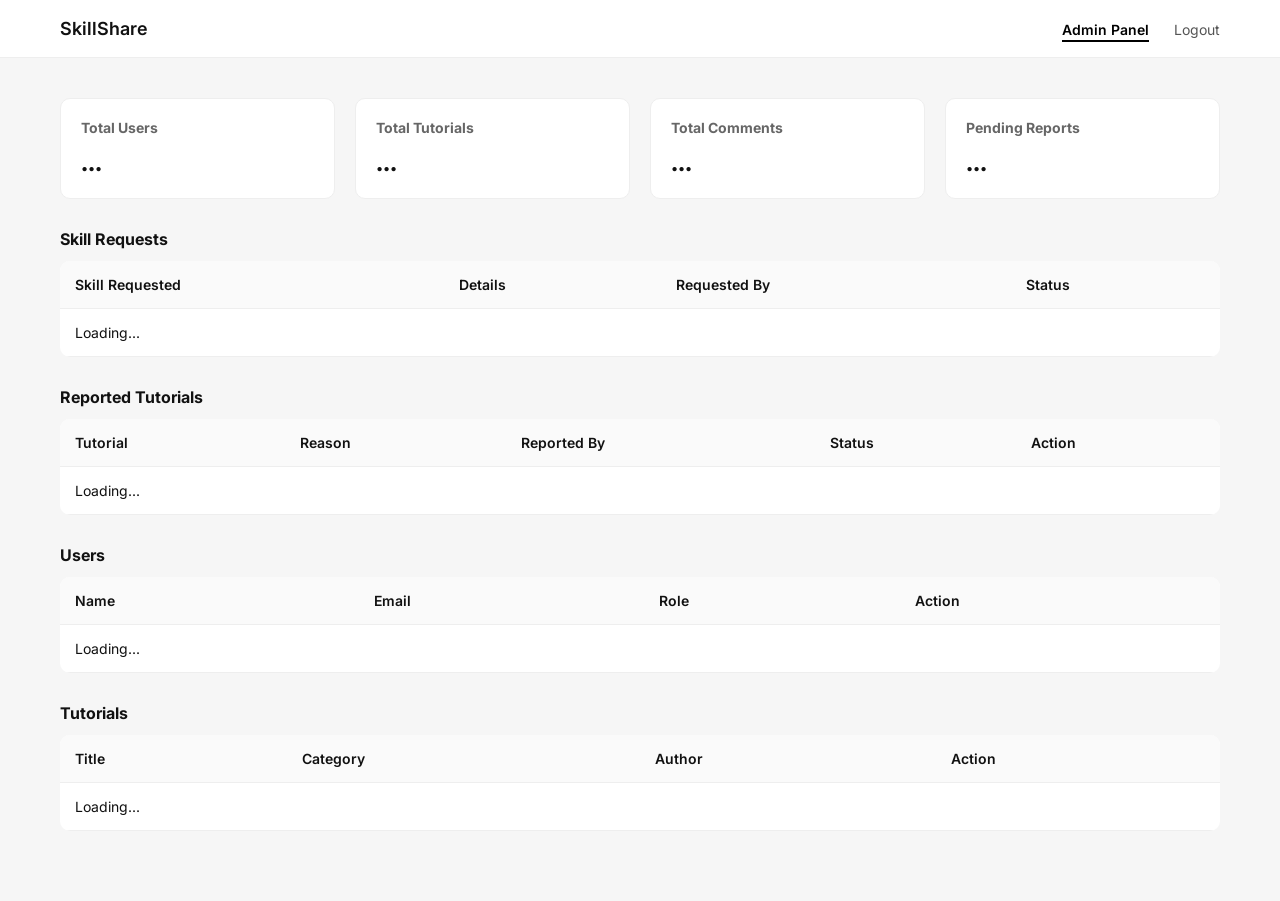
<file: admin.html>
<!DOCTYPE html>
<html lang="en">
<head>
<meta charset="UTF-8">
<meta name="viewport" content="width=device-width, initial-scale=1.0">
<title>Admin Panel</title>
<link href="https://fonts.googleapis.com/css2?family=Inter:wght@300;400;600&display=swap" rel="stylesheet">
<link rel="stylesheet" href="app.css">
</head>
<body data-nav="admin" data-active="admin">
<div id="nav"></div>

<div class="container">
    <div class="stats">
        <div class="stat"><h3>Total Users</h3><p id="users">...</p></div>
        <div class="stat"><h3>Total Tutorials</h3><p id="tutorials">...</p></div>
        <div class="stat"><h3>Total Comments</h3><p id="comments">...</p></div>
        <div class="stat"><h3>Pending Reports</h3><p id="reportCount">...</p></div>
    </div>

    <h3 class="table-title">Skill Requests</h3>
    <table>
        <thead><tr><th>Skill Requested</th><th>Details</th><th>Requested By</th><th>Status</th></tr></thead>
        <tbody id="reqTable"><tr><td colspan="4">Loading...</td></tr></tbody>
    </table>

    <h3 class="table-title">Reported Tutorials</h3>
    <table>
        <thead><tr><th>Tutorial</th><th>Reason</th><th>Reported By</th><th>Status</th><th>Action</th></tr></thead>
        <tbody id="reportTable"><tr><td colspan="5">Loading...</td></tr></tbody>
    </table>

    <h3 class="table-title">Users</h3>
    <table>
        <thead><tr><th>Name</th><th>Email</th><th>Role</th><th>Action</th></tr></thead>
        <tbody id="userTable"><tr><td colspan="4">Loading...</td></tr></tbody>
    </table>

    <h3 class="table-title">Tutorials</h3>
    <table>
        <thead><tr><th>Title</th><th>Category</th><th>Author</th><th>Action</th></tr></thead>
        <tbody id="tutTable"><tr><td colspan="4">Loading...</td></tr></tbody>
    </table>
</div>

<script src="app.js"></script>
<script>
function deleteUser(id){ // remove user
    if(!confirm("Are you sure you want to delete this user? Their tutorials will also be deleted.")) return
    fetch("admin_delete_user.php",{method:"POST",body:makeData({id:id})})
        .then(function(res){return res.json()})
        .then(function(data){
            if(!data.success){
                alert(data.message||"Could not delete user.")
                return
            }
            let row=byId("user_"+id)
            if(row) row.remove()
        })
}

function deleteTutorial(id){ // remove tutorial
    if(!confirm("Are you sure you want to delete this tutorial?")) return
    fetch("admin_delete_tutorial.php",{method:"POST",body:makeData({id:id})})
        .then(function(res){return res.json()})
        .then(function(data){
            if(!data.success){
                alert(data.message||"Could not delete tutorial.")
                return
            }
            let row=byId("tut_"+id)
            if(row) row.remove()
        })
}

function resolveReport(id){ // resolve row
    fetch("resolve_report.php",{method:"POST",body:makeData({id:id})})
        .then(function(res){return res.json()})
        .then(function(data){
            if(!data.success) return
            let row=byId("report_"+id)
            if(!row) return
            row.cells[3].innerText="resolved"
            row.cells[4].innerHTML="-"
        })
}

function loadAdminData(){ // stats data
    loadJson("admin_stats.php",function(data){
        if(data.error){
            alert("Access denied. Admins only.")
            window.location="index.html"
            return
        }

        byId("users").innerText=data.user_count
        byId("tutorials").innerText=data.tut_count
        byId("comments").innerText=data.comment_count

        let userHtml=""
        data.users.forEach(function(item){
            let action=item.role==="admin"?"Protected":'<button onclick="deleteUser('+item.id+')">Remove</button>'
            userHtml+='<tr id="user_'+item.id+'"><td>'+safe(item.name)+'</td><td>'+safe(item.email)+'</td><td>'+safe(item.role)+'</td><td>'+action+'</td></tr>'
        })
        byId("userTable").innerHTML=userHtml

        let tutHtml=""
        data.tutorials.forEach(function(item){
            tutHtml+='<tr id="tut_'+item.id+'"><td>'+safe(item.title)+'</td><td>'+safe(item.category)+'</td><td>'+safe(item.author)+'</td><td><button onclick="deleteTutorial('+item.id+')">Delete</button></td></tr>'
        })
        byId("tutTable").innerHTML=tutHtml
    },function(){
        alert("Could not load admin data. Is the server running?")
    })
}

function loadRequests(){ // request rows
    loadJson("get_requests.php",function(items){
        if(items.error) return
        if(!items.length){
            byId("reqTable").innerHTML="<tr><td colspan='4' class='muted'>No requests yet.</td></tr>"
            return
        }
        let html=""
        items.forEach(function(item){
            html+='<tr><td>'+safe(item.skill)+'</td><td>'+safe(item.details||"-")+'</td><td>'+safe(item.requested_by)+'</td><td>'+safe(item.status)+'</td></tr>'
        })
        byId("reqTable").innerHTML=html
    })
}

function loadReports(){ // report rows
    loadJson("get_reports.php",function(items){
        if(items.error) return
        byId("reportCount").innerText=items.filter(function(item){return item.status==="pending"}).length
        if(!items.length){
            byId("reportTable").innerHTML="<tr><td colspan='5' class='muted'>No reports yet.</td></tr>"
            return
        }
        let html=""
        items.forEach(function(item){
            let action=item.status==="pending"?'<button onclick="resolveReport('+item.id+')">Resolve</button>':"-"
            html+='<tr id="report_'+item.id+'"><td>'+safe(item.tutorial_title)+'</td><td>'+safe(item.reason)+'</td><td>'+safe(item.reported_by)+'</td><td>'+safe(item.status)+'</td><td>'+action+'</td></tr>'
        })
        byId("reportTable").innerHTML=html
    })
}

loadAdminData() // first load
loadRequests() // first requests
loadReports() // first reports
</script>
</body>
</html>
</file>
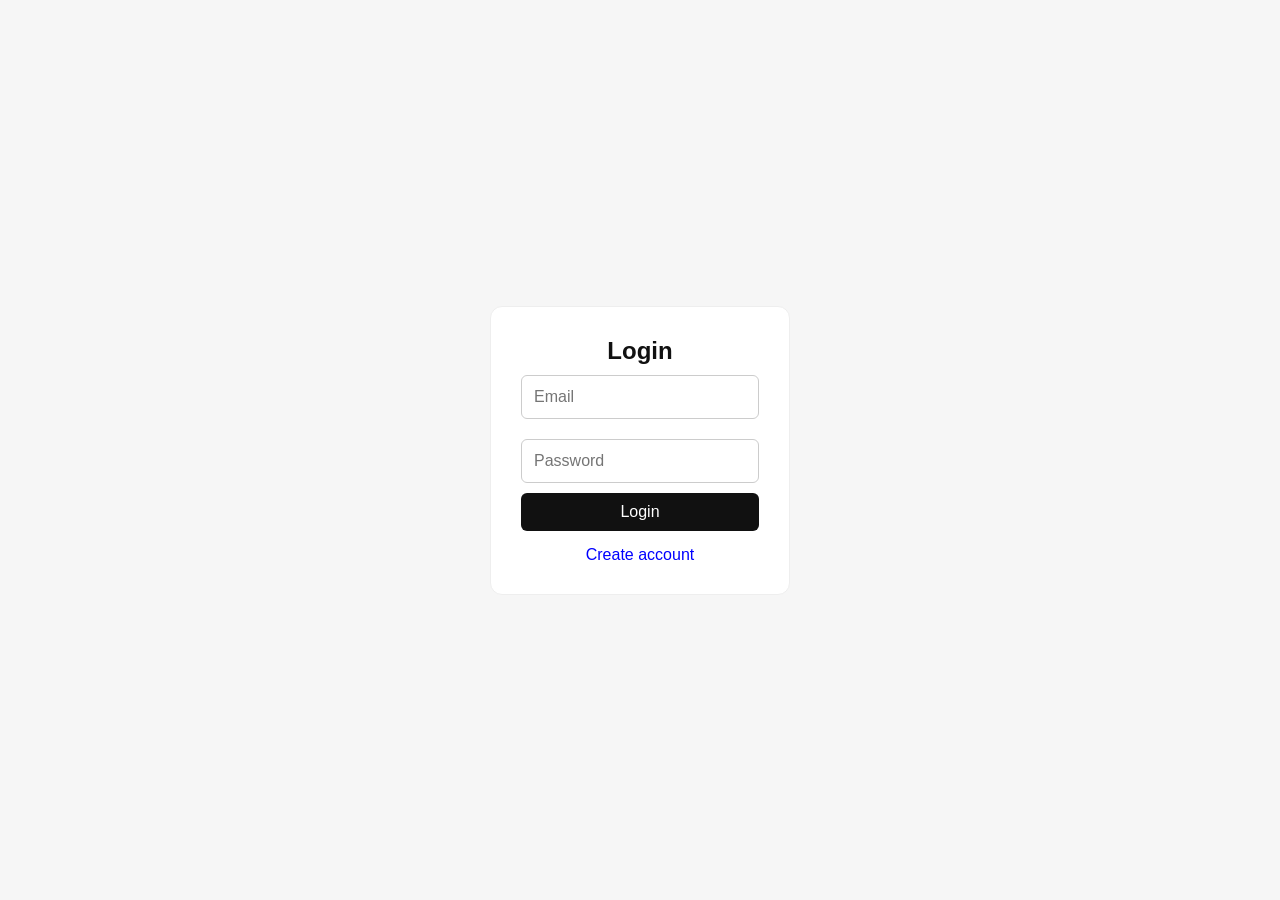
<file: auth.html>
<!DOCTYPE html>
<html lang="en">
<head>
<meta charset="UTF-8">
<meta name="viewport" content="width=device-width, initial-scale=1.0">
<title>Auth</title>
<link rel="stylesheet" href="app.css">
</head>
<body class="auth-page">
<div class="box auth-box">
    <h2 id="title">Login</h2>

    <form id="loginForm" action="login.php" method="POST">
        <input name="email" type="email" placeholder="Email" required>
        <input name="password" type="password" placeholder="Password" required>
        <button class="wide-btn">Login</button>
    </form>

    <form id="registerForm" action="register.php" method="POST" class="hidden">
        <input name="name" type="text" placeholder="Full Name" required>
        <input name="email" type="email" placeholder="Email" required>
        <input name="password" type="password" placeholder="Password" required>
        <button class="wide-btn">Register</button>
    </form>

    <div id="switchText" class="switch" onclick="toggleForm()">Create account</div>
</div>

<script src="app.js"></script>
<script>
let isLogin=true // mode

function toggleForm(){ // switch form
    isLogin=!isLogin
    byId("loginForm").classList.toggle("hidden")
    byId("registerForm").classList.toggle("hidden")
    byId("title").innerText=isLogin?"Login":"Register"
    byId("switchText").innerText=isLogin?"Create account":"Already have an account?"
}
</script>
</body>
</html>
</file>
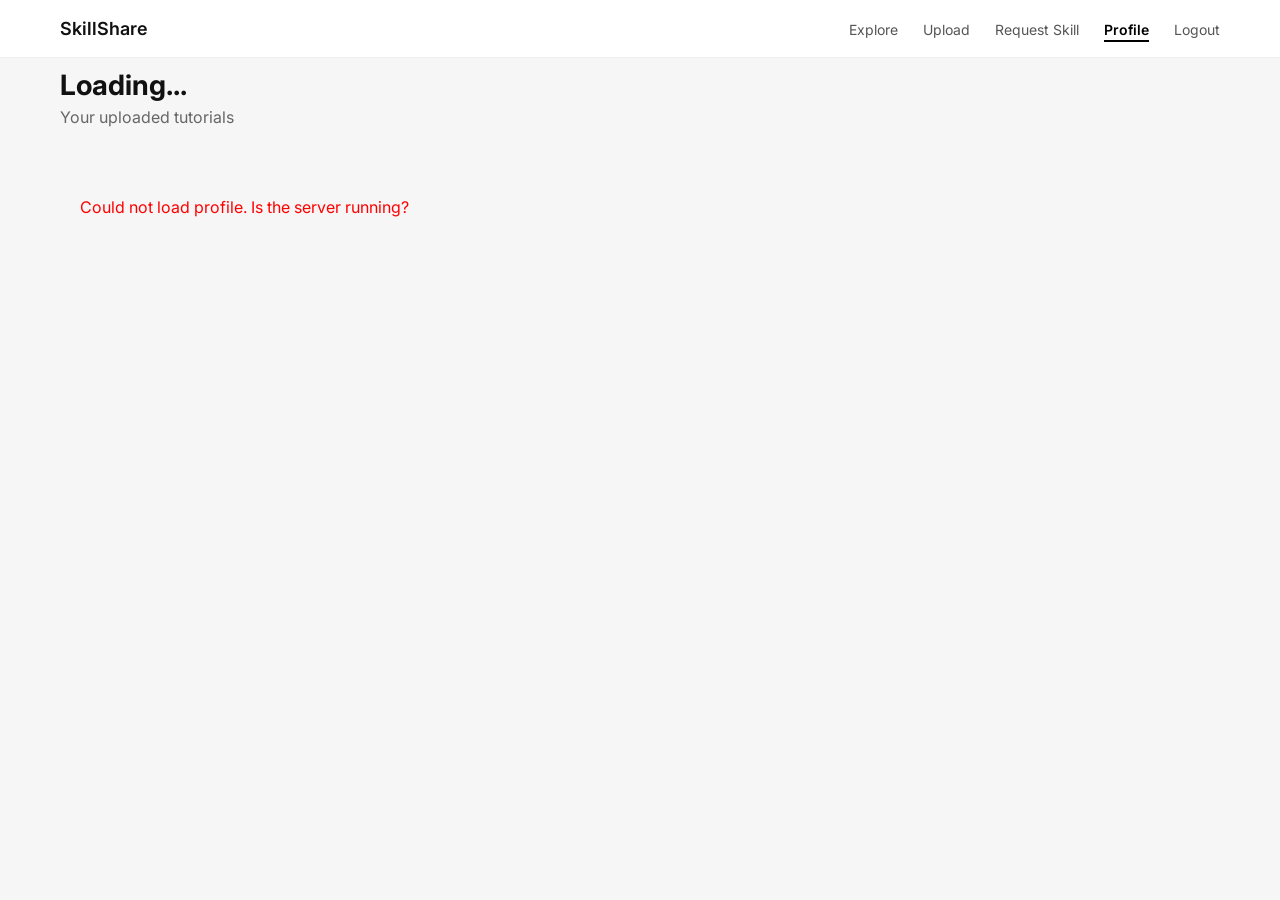
<file: edit_tutorial.html>
<!DOCTYPE html>
<html lang="en">
<head>
<meta charset="UTF-8">
<meta name="viewport" content="width=device-width, initial-scale=1.0">
<title>Edit Tutorial</title>
<link href="https://fonts.googleapis.com/css2?family=Inter:wght@300;400;600&display=swap" rel="stylesheet">
<link rel="stylesheet" href="app.css">
</head>
<body data-nav="user" data-active="profile">
<div id="nav"></div>

<div class="container center">
    <div class="box small-box">
        <h2>Edit Tutorial</h2>
        <form action="update_tutorial.php" method="POST">
            <input type="hidden" id="tutId" name="id">
            <input id="titleInput" name="title" placeholder="Title" required>
            <select id="catInput" name="category">
                <option>Coding</option>
                <option>Fitness</option>
                <option>Cooking</option>
            </select>
            <textarea id="descInput" name="description" placeholder="Description" required></textarea>
            <input id="videoInput" name="video" placeholder="YouTube Video URL">
            <button class="wide-btn">Save Changes</button>
        </form>
    </div>
</div>

<script src="app.js"></script>
<script>
let tutorialId=localStorage.getItem("edit_tutorial_id") // edit id

if(!tutorialId){
    alert("No tutorial selected.")
    window.location="profile.html"
}

loadJson("get_tutorial.php?id="+tutorialId+"&track=0",function(item){ // load form
    if(item.error){
        alert("Tutorial not found.")
        window.location="profile.html"
        return
    }
    byId("tutId").value=item.id
    byId("titleInput").value=item.title
    byId("descInput").value=item.description
    byId("videoInput").value=item.video_url
    byId("catInput").value=item.category
})
</script>
</body>
</html>
</file>
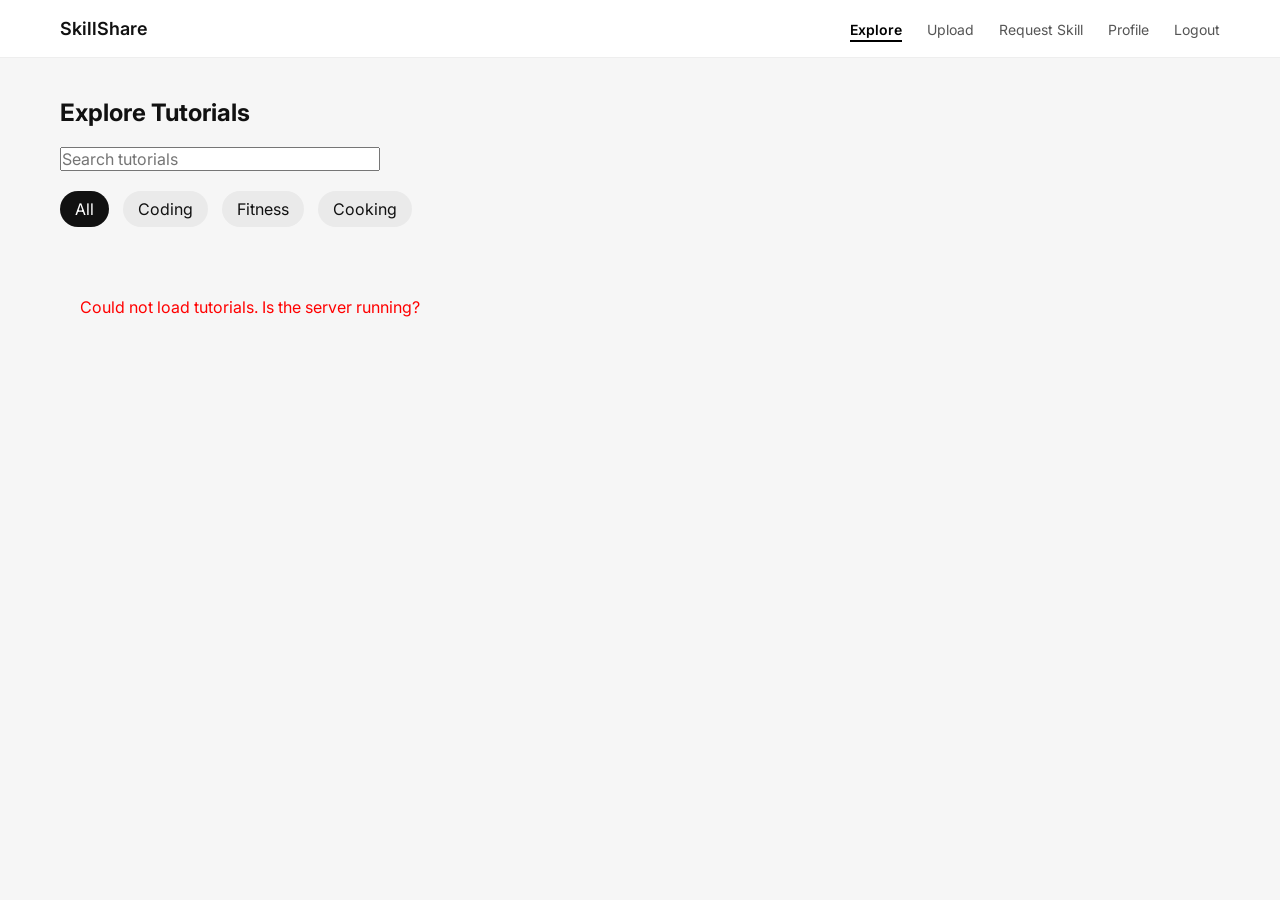
<file: explore.html>
<!DOCTYPE html>
<html lang="en">
<head>
<meta charset="UTF-8">
<meta name="viewport" content="width=device-width, initial-scale=1.0">
<title>Explore</title>
<link href="https://fonts.googleapis.com/css2?family=Inter:wght@300;400;600&display=swap" rel="stylesheet">
<link rel="stylesheet" href="app.css">
</head>
<body data-nav="user" data-active="explore">
<div id="nav"></div>

<div class="page-head"><h2>Explore Tutorials</h2></div>
<div class="search"><input id="search" placeholder="Search tutorials"></div>

<div class="tabs">
    <button class="activeTab" onclick="pickCat(this,'All')">All</button>
    <button onclick="pickCat(this,'Coding')">Coding</button>
    <button onclick="pickCat(this,'Fitness')">Fitness</button>
    <button onclick="pickCat(this,'Cooking')">Cooking</button>
</div>

<div class="grid container" id="list"><p class="empty">Loading tutorials...</p></div>

<script src="app.js"></script>
<script>
let currentCat="All" // filter

function loadTutorials(){ // load list
    let search=byId("search").value
    let url="get_tutorials.php?category="+encodeURIComponent(currentCat)+"&search="+encodeURIComponent(search)
    loadJson(url,renderCards,function(){
        byId("list").innerHTML="<p class='empty error'>Could not load tutorials. Is the server running?</p>"
    })
}

function renderCards(items){ // make cards
    if(!items.length){
        byId("list").innerHTML="<p class='empty'>No tutorials found.</p>"
        return
    }

    let html=""
    items.forEach(function(item){
        html+='<div class="card"><img src="'+thumb(item.video_url)+'" onerror="this.src=\'https://via.placeholder.com/400\'"><div class="cover"><button class="small-btn" onclick="openTutorial('+item.id+')">View</button></div><h3>'+safe(item.title)+'</h3><p>'+safe(item.category)+' &bull; '+safe(item.content_type)+' &bull; '+(item.like_count||0)+' likes &bull; by '+safe(item.author)+'</p></div>'
    })
    byId("list").innerHTML=html
}

function openTutorial(id){ // open page
    goWithId("tutorial_id",id,"tutorial.html")
}

function pickCat(button,cat){ // pick tab
    currentCat=cat
    document.querySelectorAll(".tabs button").forEach(function(item){item.classList.remove("activeTab")})
    button.classList.add("activeTab")
    loadTutorials()
}

byId("search").oninput=loadTutorials // live search
loadTutorials() // first load
</script>
</body>
</html>
</file>
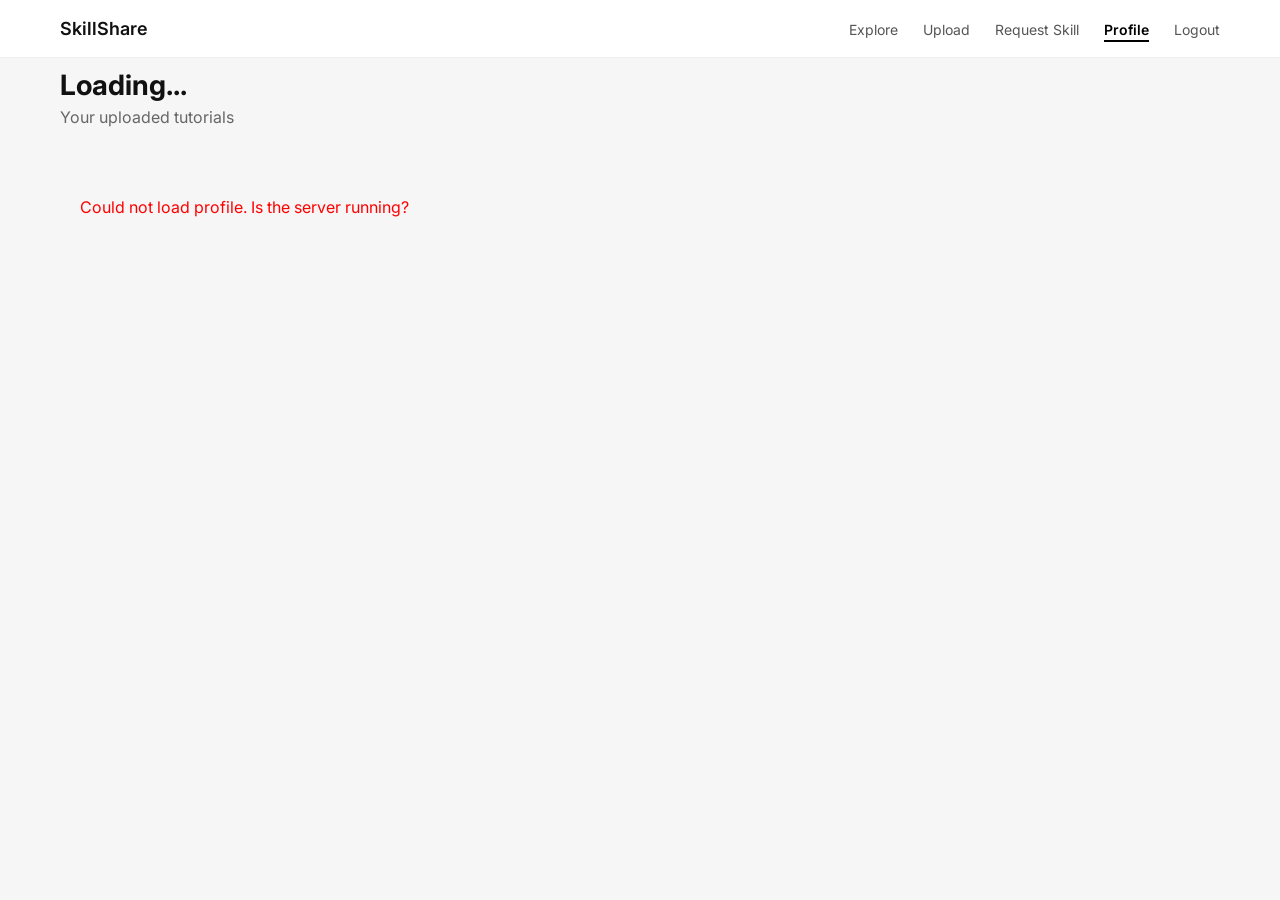
<file: profile.html>
<!DOCTYPE html>
<html lang="en">
<head>
<meta charset="UTF-8">
<meta name="viewport" content="width=device-width, initial-scale=1.0">
<title>Profile</title>
<link href="https://fonts.googleapis.com/css2?family=Inter:wght@300;400;600&display=swap" rel="stylesheet">
<link rel="stylesheet" href="app.css">
</head>
<body data-nav="user" data-active="profile">
<div id="nav"></div>

<div class="profile">
    <h1 id="username">Loading...</h1>
    <p>Your uploaded tutorials</p>
</div>

<div class="grid container" id="list"></div>

<script src="app.js"></script>
<script>
function openTutorial(id){ // open page
    goWithId("tutorial_id",id,"tutorial.html")
}

function editTutorial(id){ // edit page
    goWithId("edit_tutorial_id",id,"edit_tutorial.html")
}

function deleteTutorial(id){ // delete row
    if(!confirm("Are you sure you want to delete this tutorial?")) return
    fetch("delete_own_tutorial.php",{method:"POST",body:makeData({id:id})})
        .then(function(res){return res.json()})
        .then(function(data){
            if(!data.success){
                alert(data.message||"Could not delete tutorial.")
                return
            }
            let card=byId("card_"+id)
            if(card) card.remove()
        })
}

loadJson("get_profile.php",function(data){ // profile data
    if(data.error==="not_logged_in"){
        alert("Please login first.")
        window.location="auth.html"
        return
    }

    byId("username").innerText=data.name
    if(!data.tutorials.length){
        byId("list").innerHTML="<p class='empty'>No tutorials uploaded yet.</p>"
        return
    }

    let html=""
    data.tutorials.forEach(function(item){
        html+='<div class="card" id="card_'+item.id+'"><img src="'+thumb(item.video_url)+'" onerror="this.src=\'https://via.placeholder.com/400\'"><div class="cover"><button class="small-btn" onclick="openTutorial('+item.id+')">View</button></div><h3>'+safe(item.title)+'</h3><p>'+safe(item.category)+' &bull; '+(item.like_count||0)+' likes &bull; '+(item.comment_count||0)+' comments &bull; '+(item.views||0)+' views</p><div class="action-row"><button class="tiny-btn" style="background:#333" onclick="editTutorial('+item.id+')">Edit</button><button class="tiny-btn gray-btn" onclick="deleteTutorial('+item.id+')">Delete</button></div></div>'
    })
    byId("list").innerHTML=html
},function(){
    byId("list").innerHTML="<p class='empty error'>Could not load profile. Is the server running?</p>"
})
</script>
</body>
</html>
</file>
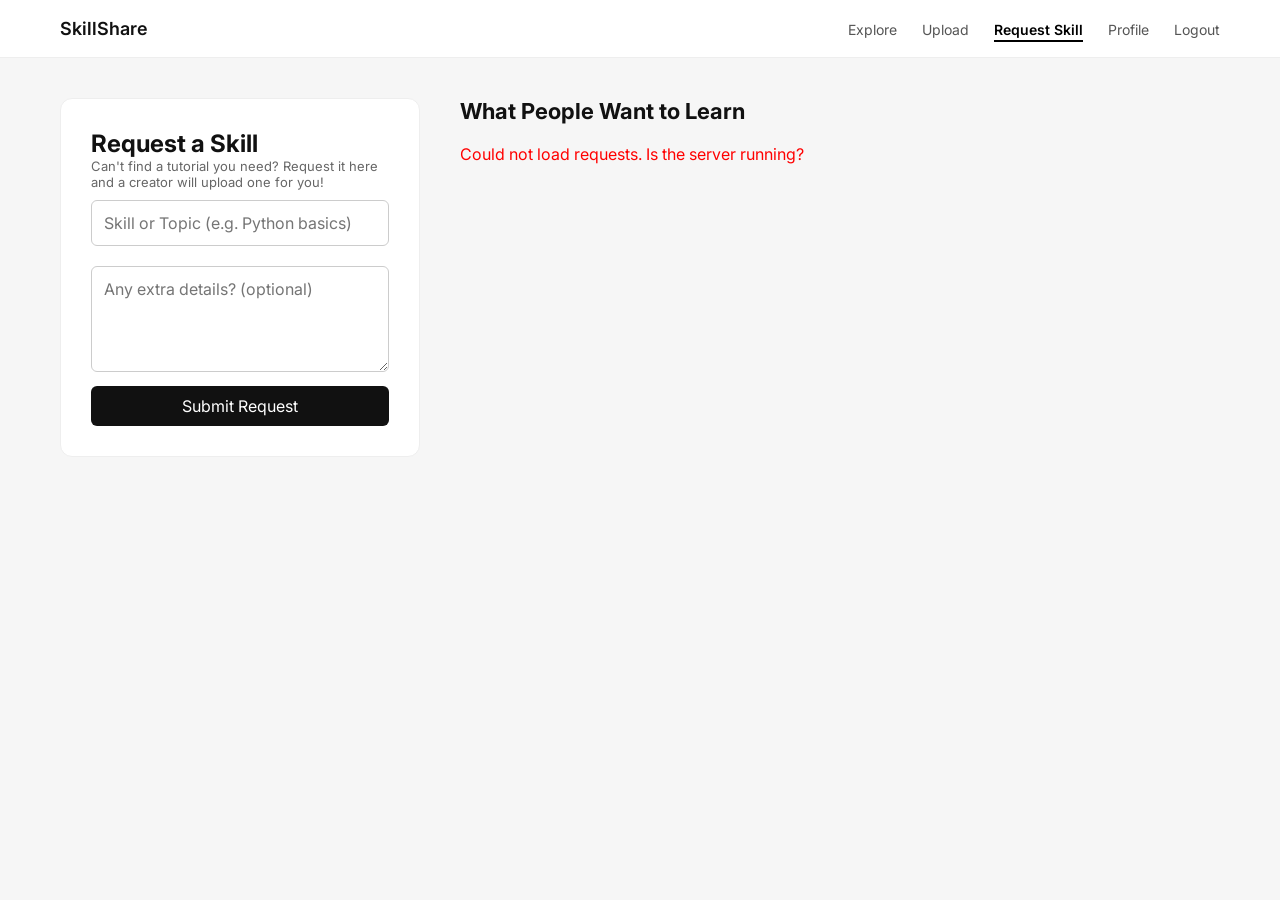
<file: request_skill.html>
<!DOCTYPE html>
<html lang="en">
<head>
<meta charset="UTF-8">
<meta name="viewport" content="width=device-width, initial-scale=1.0">
<title>Skill Requests</title>
<link href="https://fonts.googleapis.com/css2?family=Inter:wght@300;400;600&display=swap" rel="stylesheet">
<link rel="stylesheet" href="app.css">
</head>
<body data-nav="user" data-active="request">
<div id="nav"></div>

<div class="page">
    <div class="box sticky">
        <h2>Request a Skill</h2>
        <p>Can't find a tutorial you need? Request it here and a creator will upload one for you!</p>
        <form action="submit_request.php" method="POST">
            <input name="skill" placeholder="Skill or Topic (e.g. Python basics)" required>
            <textarea name="details" rows="4" placeholder="Any extra details? (optional)"></textarea>
            <button class="wide-btn">Submit Request</button>
        </form>
    </div>

    <div>
        <h2 class="list-title">What People Want to Learn</h2>
        <div id="requestList"><p class="muted">Loading requests...</p></div>
    </div>
</div>

<script src="app.js"></script>
<script>
function uploadForRequest(skill){ // upload page
    localStorage.setItem("prefill_title",skill)
    window.location="upload.html"
}

function showRequests(items){ // make list
    if(items.error==="not_logged_in"){
        alert("Please login to view requests.")
        window.location="auth.html"
        return
    }

    if(!items.length){
        byId("requestList").innerHTML="<p class='muted'>No requests yet. Be the first to request a skill!</p>"
        return
    }

    let html=""
    items.forEach(function(item){
        let details=item.details?'<p>'+safe(item.details)+'</p>':""
        html+='<div class="req-card"><div class="req-info"><h3>'+safe(item.skill)+'</h3>'+details+'<div class="meta">Requested by '+safe(item.requested_by)+'</div></div><button class="upload-btn" onclick="uploadForRequest(this.dataset.skill)" data-skill="'+safe(item.skill)+'">&#8593; Upload for this</button></div>'
    })
    byId("requestList").innerHTML=html
}

loadJson("get_all_requests.php",showRequests,function(){ // load list
    byId("requestList").innerHTML="<p class='error'>Could not load requests. Is the server running?</p>"
})
</script>
</body>
</html>
</file>
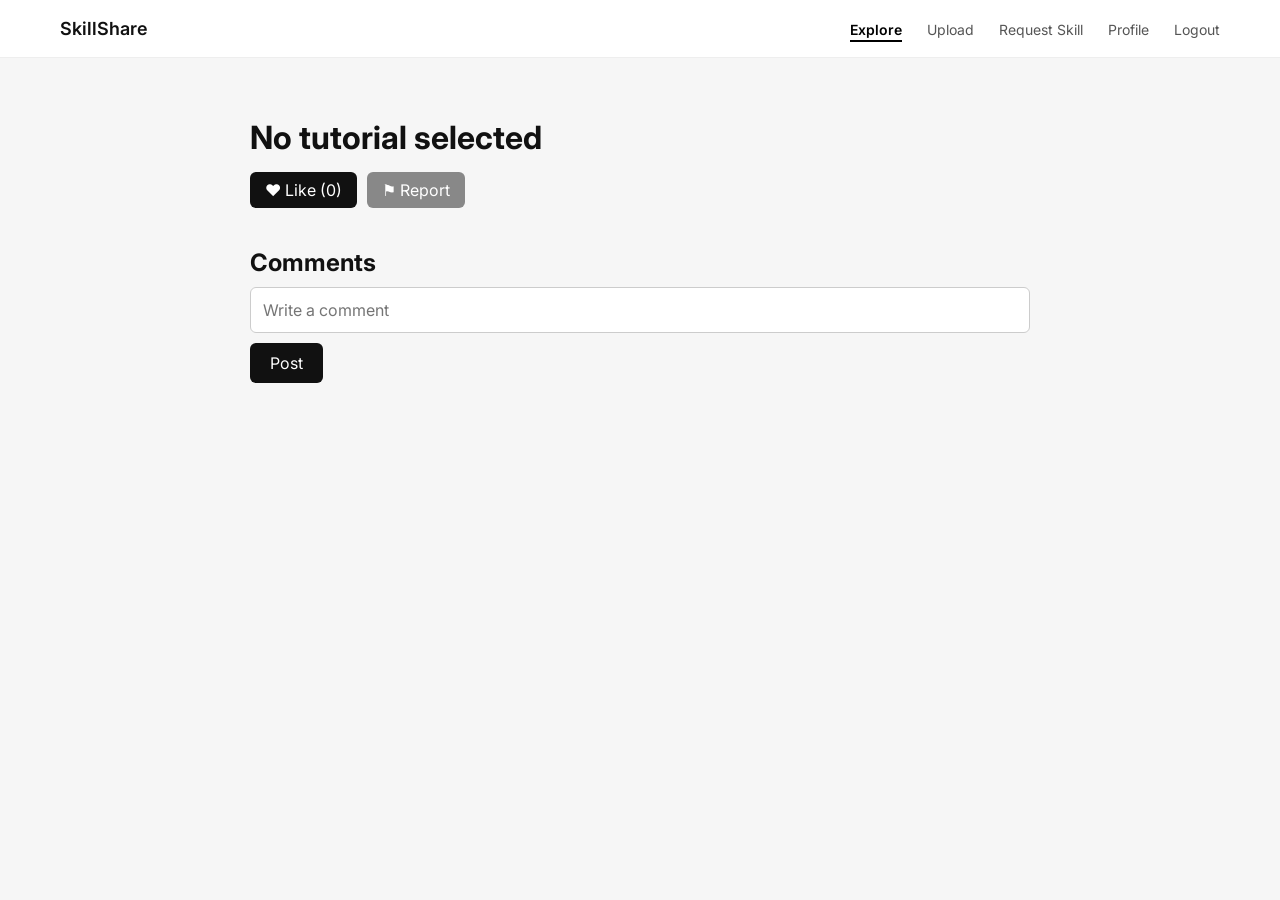
<file: tutorial.html>
<!DOCTYPE html>
<html lang="en">
<head>
<meta charset="UTF-8">
<meta name="viewport" content="width=device-width, initial-scale=1.0">
<title>Tutorial</title>
<link href="https://fonts.googleapis.com/css2?family=Inter:wght@300;400;600&display=swap" rel="stylesheet">
<link rel="stylesheet" href="app.css">
</head>
<body data-nav="user" data-active="explore">
<div id="nav"></div>

<div class="container" style="max-width:900px;margin:auto;">
    <div class="media" id="media"></div>

    <div class="info">
        <h1 id="title">Loading...</h1>
        <p id="category"></p>
        <p id="author" class="muted"></p>
        <p id="description" style="margin-top:10px;"></p>

        <div class="row">
            <button id="likeBtn" class="small-btn" onclick="toggleLike()">♥ Like (<span id="likeCount">0</span>)</button>
            <button class="small-btn soft-btn" onclick="showReportForm()">⚑ Report</button>
        </div>

        <div id="reportForm" class="hidden" style="margin-top:15px;">
            <input id="reportReason" placeholder="Why are you reporting this tutorial?">
            <button onclick="submitReport()">Submit Report</button>
        </div>
    </div>

    <div class="comments">
        <h2>Comments</h2>
        <input id="input" placeholder="Write a comment">
        <button onclick="addComment()">Post</button>
        <div id="commentList"></div>
    </div>
</div>

<script src="app.js"></script>
<script>
let tutorialId=localStorage.getItem("tutorial_id")||"" // page id

function loadTutorial(){ // main data
    if(!tutorialId){
        byId("title").innerText="No tutorial selected"
        return
    }

    loadJson("get_tutorial.php?id="+tutorialId,function(item){
        if(item.error){
            byId("title").innerText="Tutorial not found"
            return
        }
        byId("title").innerText=item.title
        byId("category").innerText=item.category+" - "+item.content_type+" - "+(item.views||0)+" views - "+(item.comment_count||0)+" comments"
        byId("author").innerText="By: "+item.author
        byId("description").innerText=item.description
        byId("media").innerHTML=mediaHtml(item.video_url)
    })
}

function loadComments(){ // comments
    loadJson("get_comments.php?tutorial_id="+tutorialId,function(items){
        if(!items.length){
            byId("commentList").innerHTML="<p class='muted' style='margin-top:10px;'>No comments yet. Be the first!</p>"
            return
        }
        let html=""
        items.forEach(function(item){
            html+='<div class="comment"><strong>'+safe(item.name)+'</strong><p>'+safe(item.comment)+'</p></div>'
        })
        byId("commentList").innerHTML=html
    })
}

function addComment(){ // add comment
    let text=byId("input").value.trim()
    if(!text) return
    fetch("add_comment.php",{method:"POST",body:makeData({tutorial_id:tutorialId,comment:text})})
        .then(function(res){return res.json()})
        .then(function(data){
            if(!data.success){
                alert(data.message||"Could not post comment. Are you logged in?")
                return
            }
            byId("input").value=""
            loadComments()
        })
}

function loadLikes(){ // like info
    loadJson("like_tutorial.php?tutorial_id="+tutorialId,function(data){
        byId("likeCount").innerText=data.count||0
        byId("likeBtn").style.background=data.liked?"#111":"#888"
    })
}

function toggleLike(){ // toggle like
    fetch("like_tutorial.php",{method:"POST",body:makeData({tutorial_id:tutorialId})})
        .then(function(res){return res.json()})
        .then(function(data){
            if(data.error==="not_logged_in"){
                alert("Please login to like tutorials.")
                return
            }
            byId("likeCount").innerText=data.count
            byId("likeBtn").style.background=data.liked?"#111":"#888"
        })
}

function showReportForm(){ // report box
    byId("reportForm").classList.toggle("hidden")
}

function submitReport(){ // send report
    let reason=byId("reportReason").value.trim()
    if(!reason){
        alert("Please enter a reason.")
        return
    }
    fetch("report_tutorial.php",{method:"POST",body:makeData({tutorial_id:tutorialId,reason:reason})})
        .then(function(res){return res.json()})
        .then(function(data){
            if(data.error==="not_logged_in"){
                alert("Please login to report tutorials.")
                return
            }
            if(!data.success){
                alert(data.message||"Could not submit report.")
                return
            }
            alert("Report submitted. Thank you!")
            byId("reportReason").value=""
            byId("reportForm").classList.add("hidden")
        })
}

loadTutorial() // first load
loadComments() // first comments
loadLikes() // first likes
</script>
</body>
</html>
</file>
<file: app.css>
/* basic reset */
* {
    margin: 0;
    padding: 0;
    box-sizing: border-box;
    font-family: Inter, Arial, sans-serif;
}

/* body */
body {
    background: #f6f6f6;
    color: #111;
}

a {
    text-decoration: none;
}

img {
    display: block;
}

button,
input,
select,
textarea {
    font: inherit;
}

/* navbar */

.navbar {
    padding: 18px 60px;
    background: white;
    display: flex;
    justify-content: space-between;
    align-items: center;
    border-bottom: 1px solid #eee;
}

.logo {
    font-size: 18px;
    font-weight: 600;
}

.nav a {
    margin-left: 25px;
    color: #555;
    font-size: 14px;
}

.nav a.active {
    color: black;
    font-weight: 600;
    border-bottom: 2px solid black;
    padding-bottom: 2px;
}

/* hero section */

.hero {
    height: 100vh;
    position: relative;
    display: flex;
    justify-content: center;
    align-items: center;
    text-align: center;
    color: white;
}

.hero video {
    position: absolute;
    inset: 0;
    width: 100%;
    height: 100%;
    object-fit: cover;
}

.shade {
    position: absolute;
    inset: 0;
    background: rgba(0, 0, 0, 0.5);
}

.hero-content {
    max-width: 600px;
    padding: 0 20px;
    z-index: 1;
}

.hero h1 {
    font-size: 48px;
    margin-bottom: 10px;
}

.hero p {
    margin-bottom: 20px;
    color: #ddd;
}

/* common section */

.section {
    padding: 80px 60px;
}

.section-title {
    font-size: 28px;
    margin-bottom: 30px;
}

.container {
    padding: 40px 60px;
}

.center {
    display: flex;
    justify-content: center;
}

/* cards */

.grid {
    display: grid;
    grid-template-columns: repeat(auto-fit, minmax(250px, 1fr));
    gap: 20px;
}

.card {
    position: relative;
    background: white;
    border: 1px solid #eee;
    border-radius: 12px;
    overflow: hidden;
}

.card img {
    width: 100%;
    height: 160px;
    object-fit: cover;
    background: #ddd;
}

.card h3 {
    padding: 10px 15px 5px;
    font-size: 16px;
}

.card p {
    padding: 0 15px 15px;
    font-size: 13px;
    color: #666;
}

/* hover effect */

.lift {
    transition: 0.25s;
}

.lift:hover {
    transform: translateY(-5px);
    box-shadow: 0 20px 40px rgba(0, 0, 0, 0.06);
}

.cover {
    position: absolute;
    top: 0;
    left: 0;
    width: 100%;
    height: 160px;
    background: rgba(0, 0, 0, 0.5);
    display: flex;
    justify-content: center;
    align-items: center;
    opacity: 0;
    transition: 0.3s;
}

.card:hover .cover {
    opacity: 1;
}

/* boxes */

.box {
    background: white;
    padding: 30px;
    border: 1px solid #eee;
    border-radius: 12px;
}

.small-box {
    width: 400px;
}

.about {
    background: #ededed;
    padding: 40px;
    border-radius: 12px;
}

/* forms */

.contact input,
.contact textarea,
.box input,
.box textarea,
.box select,
.info input,
.comments input {
    width: 100%;
    padding: 12px;
    margin: 10px 0;
    border: 1px solid #ccc;
    border-radius: 6px;
}

.comments {
    margin-top: 40px;
}

.comment {
    background: white;
    padding: 12px;
    margin-top: 10px;
    border: 1px solid #eee;
    border-radius: 8px;
}

.comment strong {
    font-size: 13px;
    color: #333;
}

.comment p {
    margin-top: 4px;
    font-size: 14px;
}

/* buttons */

button {
    padding: 10px 20px;
    background: #111;
    color: white;
    border: none;
    border-radius: 6px;
    cursor: pointer;
}

button:hover {
    background: #333;
}

.wide-btn {
    width: 100%;
}

.soft-btn {
    background: #888;
}

.soft-btn:hover {
    background: #666;
}

.small-btn {
    padding: 8px 15px;
}

.tiny-btn {
    flex: 1;
    padding: 7px;
    font-size: 12px;
}

.gray-btn {
    background: #aaa;
}

/* search and tabs */

.search,
.tabs,
.profile,
.page-head {
    padding: 10px 60px;
}

.page-head {
    padding-top: 40px;
}

.search input {
    width: 320px;
}

.tabs button {
    padding: 8px 15px;
    margin-right: 10px;
    border-radius: 20px;
    background: #eaeaea;
    color: #111;
}

.tabs .activeTab {
    background: #111;
    color: white;
}

/* media section */

.media iframe,
.media img,
.media .text-box {
    width: 100%;
    border: none;
    border-radius: 10px;
}

.media iframe {
    height: 450px;
}

.media img {
    max-height: 450px;
    object-fit: cover;
    background: #ddd;
}

.text-box {
    min-height: 180px;
    padding: 25px;
    background: white;
    border: 1px solid #eee;
    color: #666;
}

.info {
    margin-top: 20px;
}

.info p {
    margin-top: 5px;
    color: #666;
}

.row,
.action-row {
    display: flex;
    gap: 10px;
    align-items: center;
}

.row {
    margin-top: 15px;
}

.action-row {
    gap: 8px;
    padding: 0 10px 12px;
}

/* profile */

.profile h1 {
    font-size: 28px;
}

.profile p {
    margin-top: 5px;
    color: #666;
}

/* page layout */

.page {
    padding: 40px 60px;
    display: grid;
    grid-template-columns: 360px 1fr;
    gap: 40px;
    align-items: start;
}

.sticky {
    position: sticky;
    top: 20px;
}

.box p,
.muted {
    font-size: 13px;
    color: #666;
}

/* request cards */

.list-title {
    font-size: 22px;
    margin-bottom: 20px;
}

.req-card {
    background: white;
    border: 1px solid #eee;
    border-radius: 12px;
    padding: 18px 20px;
    margin-bottom: 15px;
    display: flex;
    justify-content: space-between;
    align-items: center;
    gap: 15px;
}

.req-info h3 {
    font-size: 16px;
    margin-bottom: 4px;
}

.req-info p {
    font-size: 13px;
    color: #666;
    margin-bottom: 4px;
}

.meta {
    font-size: 12px;
    color: #aaa;
}

.upload-btn {
    width: auto;
    white-space: nowrap;
    flex-shrink: 0;
}

/* stats and table */

.stats {
    display: flex;
    gap: 20px;
    margin-bottom: 30px;
}

.stat {
    flex: 1;
    background: white;
    padding: 20px;
    border: 1px solid #eee;
    border-radius: 10px;
}

.stat h3 {
    font-size: 14px;
    margin-bottom: 8px;
    color: #666;
}

.stat p {
    font-size: 28px;
    font-weight: 600;
}

table {
    width: 100%;
    margin-bottom: 30px;
    background: white;
    border-collapse: collapse;
    border-radius: 10px;
    overflow: hidden;
}

th,
td {
    padding: 15px;
    border-bottom: 1px solid #eee;
    text-align: left;
    font-size: 14px;
}

th {
    background: #fafafa;
    font-weight: 600;
}

.table-title {
    font-size: 16px;
    margin-bottom: 12px;
}

/* login page */

.auth-page {
    min-height: 100vh;
    display: flex;
    justify-content: center;
    align-items: center;
}

.auth-box {
    width: 300px;
    text-align: center;
}

.auth-box .switch {
    margin-top: 15px;
    color: blue;
    cursor: pointer;
}

.hidden {
    display: none;
}

.empty {
    padding: 20px;
    color: #666;
}

.error {
    color: red;
}

/* footer */

.footer {
    text-align: center;
    padding: 30px;
    color: #777;
}

/* responsive */

@media (max-width: 900px) {
    .navbar,
    .section,
    .container,
    .search,
    .tabs,
    .profile,
    .page,
    .page-head {
        padding-left: 20px;
        padding-right: 20px;
    }

    .page {
        grid-template-columns: 1fr;
    }

    .sticky {
        position: static;
    }

    .stats {
        flex-direction: column;
    }

    .nav a {
        margin-left: 14px;
    }
}
</file>
